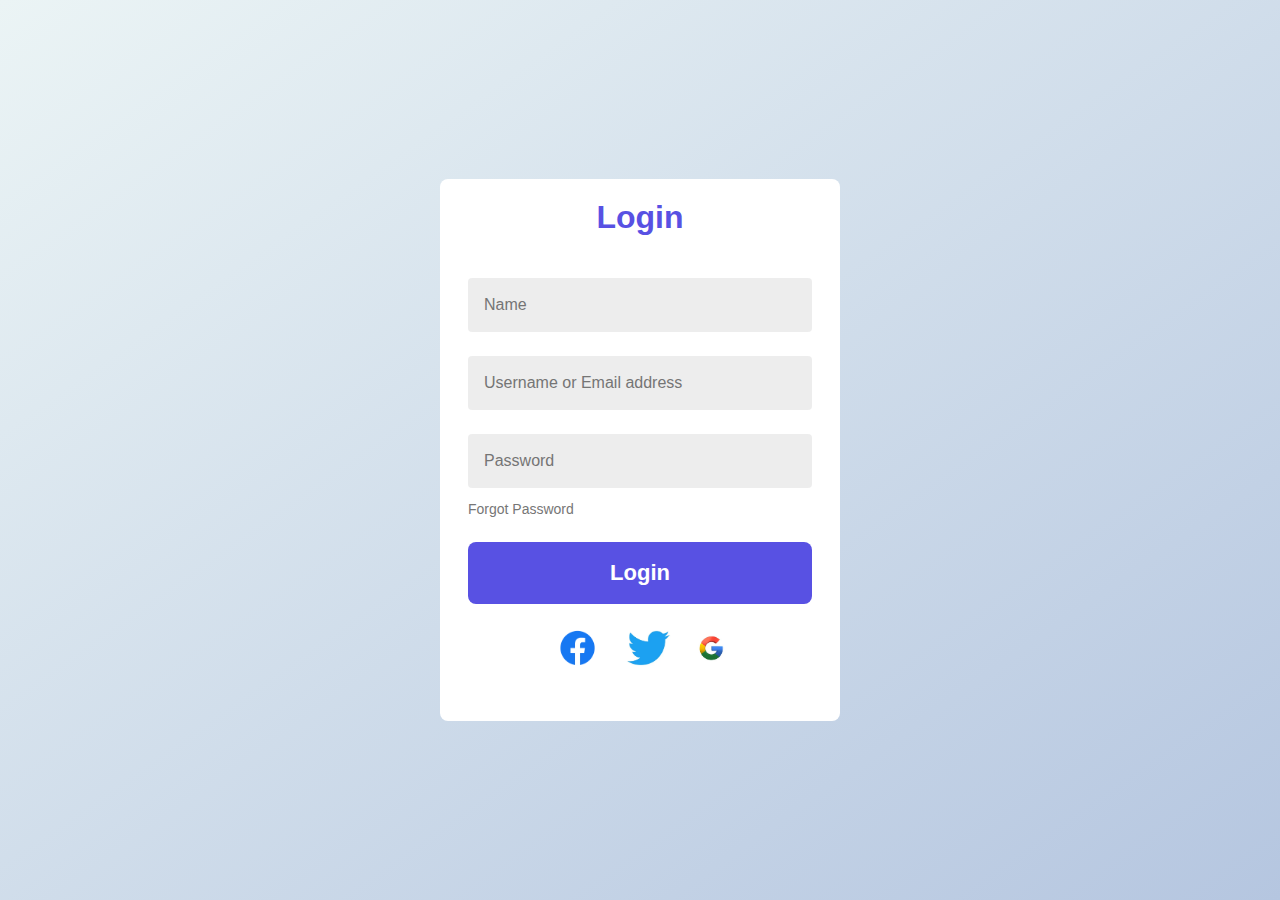
<file: registration/index.html>
<!DOCTYPE html>
<html lang="en">
<head>
    <meta charset="UTF-8">
    <meta http-equiv="X-UA-Compatible" content="IE=edge">
    <meta name="viewport" content="width=device-width, initial-scale=1.0">
    <title>Signup/Login Form</title>
    <link rel="stylesheet" href="style.css">
</head>
<body>
    <div class="container">
        <div class="form-box">
            <header>
                <h1>Login</h1>
            </header>
            <form action="">
                <input type="text" placeholder="Name">
                <input type="email" placeholder="Username or Email address">
                <input type="password" placeholder="Password">
                <a href="">Forgot Password</a>
                <input type="button" value="Login">

                <div class="links">
                    <a href="#"><img src="./assets/Facebook-logo.png" alt=""></a>
                    <a href="#"><img src="./assets/twitter.png" alt=""></a>
                    <a href="#"><img src="./assets/goole.png" alt=""></a>
                </div>
            </form>
        </div>
    </div>
</body>
</html>
</file>
<file: registration/style.css>
*{
    margin: 0;
    padding: 0;
    box-sizing: border-box;
    font-family: sans-serif;
}

.container {
    width: 100%;
    height: 100vh;
    background: linear-gradient(to right bottom, #ebf4f5, #b5c6e0);
    display: flex;
    justify-content: center;
    align-items: center;
}
.form-box {
    width: 50%;
    max-width: 400px;
    background-color: #ffffff;
    border-radius: 8px;
    padding: 20px 28px;
    margin-inline: 20px;
}
.form-box header h1{
    text-align: center;
    color: #5851e3;
}
.form-box form {
    margin-block: 30px;
}

input {
    width: 100%;
    padding: 18px 16px;
    border: none;
    outline: none;
    border-radius: 4px;
    background-color: #a3a3a331;
    font-size: 16px;
    margin: 12px 0;
}
a{
    text-decoration: none;
    color: #767676;
    font-size: 14px;
}

input[type="button"]{
    margin-block: 24px;
    background-color: #5851e3;
    color: #ffffff;
    font-size: 22px;
    font-weight: 700;
    border-radius: 8px;
    cursor: pointer;
    transition: 4s;
}
input[type="button"]:hover{
    background-color: #10449a;
}

.links {
    display: flex;
    justify-content: center;
}

.links a img{
    max-height: 40px;
    margin-inline: 10px;
}
</file>
